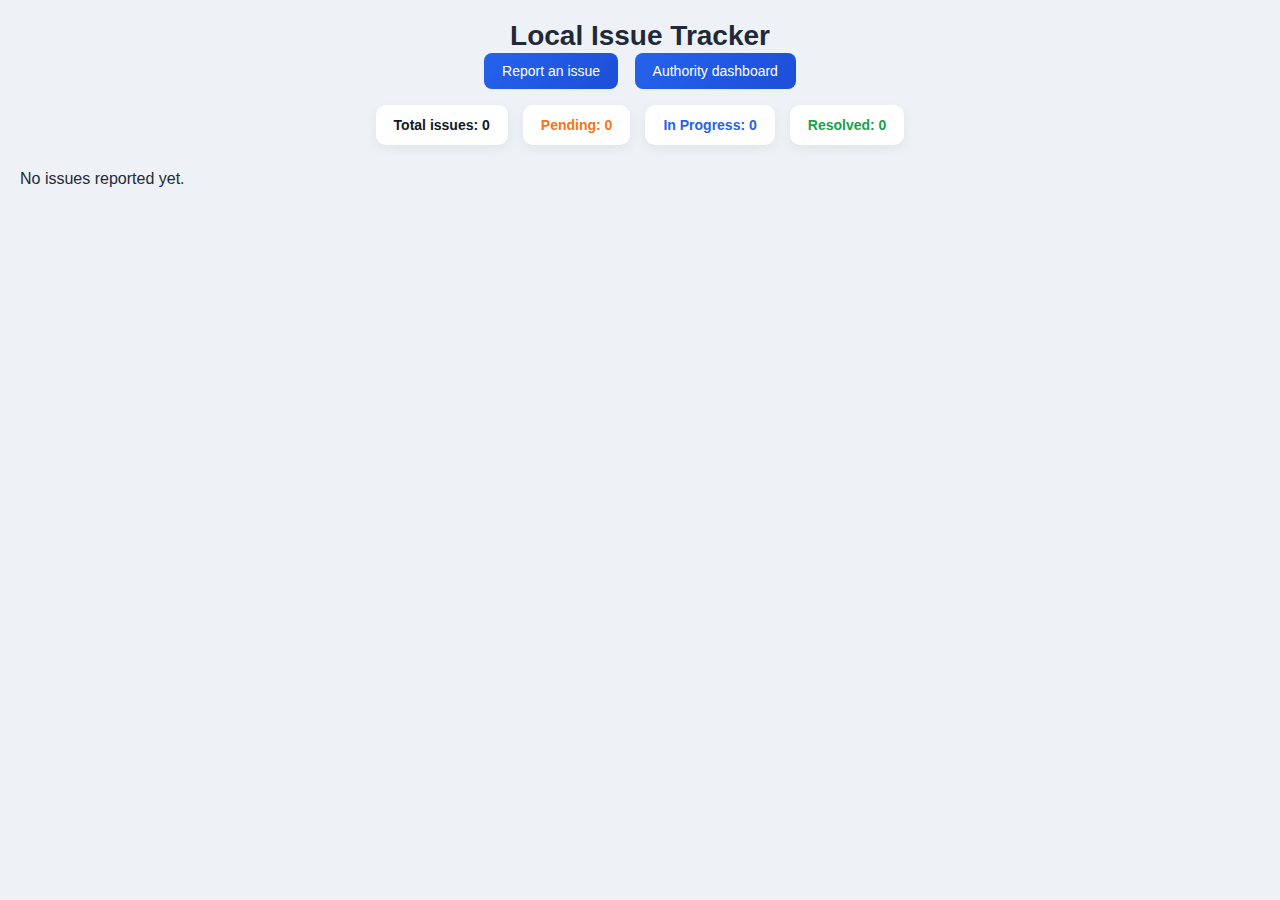
<file: index.html>
<!DOCTYPE html>
<html lang="en">
<head>
    <meta charset="UTF-8">
    <meta name="viewport" content="width=device-width, initial-scale=1.0">
    <title>Local Issue Tracker</title>
    <link rel="stylesheet"
    href="style.css">
</head>
<body>
    <h1>Local Issue Tracker</h1>

    <div class="top-buttons">
        <a href="report.html">Report an issue</a>
        <a href = "admin.html">Authority dashboard</a>
    </div>

<div id="status-summary" class="summary-bar">
  <div class="summary-item total">Total issues: <span id="totalCount">0</span></div>
  <div class="summary-item pending">Pending: <span id="pendingCount">0</span></div>
  <div class="summary-item in-progress">In Progress: <span id="progressCount">0</span></div>
  <div class="summary-item resolved">Resolved: <span id="resolvedCount">0</span></div>
</div>

    <div id="issueList"></div>
    <script src="app.js"></script>
</body>
</html>
</file>
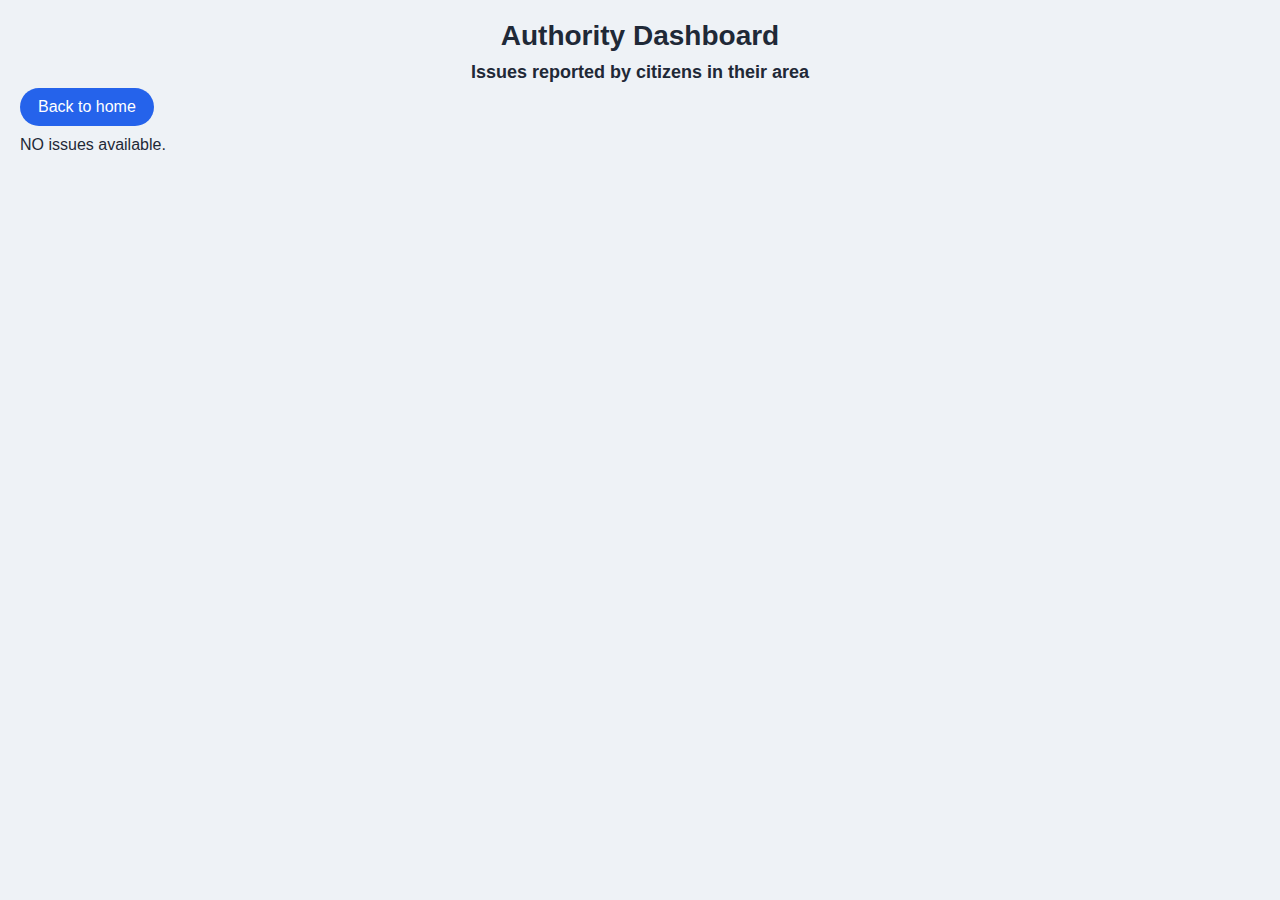
<file: admin.html>
<!DOCTYPE html>
<html lang="en">
<head>
    <meta charset="UTF-8">
    <meta name="viewport" content="width=device-width, initial-scale=1.0">
    <title>Authority dashboard</title>
    <link rel="stylesheet"
    href="style.css">
</head>
<body>
      <h1>Authority Dashboard</h1>
    <center>
<h3>Issues reported by citizens in their area</h3>
    </center>        
    
    <a href="index.html" class ="back-btn"> Back to home </a>
    <div id="adminIssueList"></div>
    <script src="admin.js"></script>
</body>
</html>
</file>
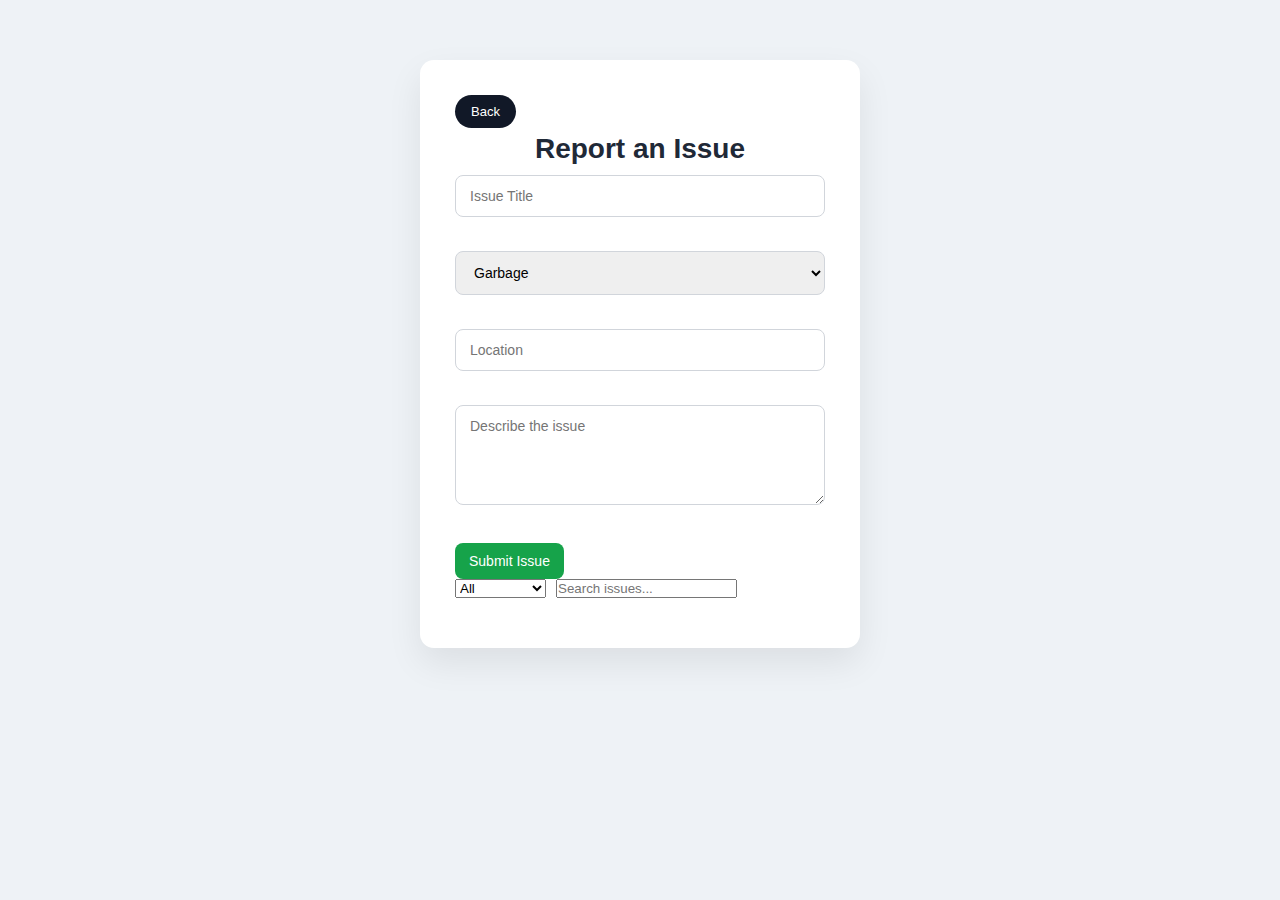
<file: report.html>
<!DOCTYPE html>
<html>
<head>
  <title>Report Issue</title>
  <link rel="stylesheet" href="style.css">
</head>
<body>
<div class="page-wrapper">
    <div class="form-card">
      <a href="index.html" class="back-btn1">Back</a>
  <h1>Report an Issue</h1>

  <form id="issueForm" onsubmit="return false;">


    <input type="text" id="title" placeholder="Issue Title" required><br><br>

    <select id="category">
      <option>Garbage</option>
      <option>Road</option>
      <option>Water</option>
      <option>Streetlight</option>
      <option>Safety</option>
    </select><br><br>

    <input type="text" id="location" placeholder="Location" required><br><br>

    <textarea id="description" placeholder="Describe the issue" required></textarea><br><br>

    <button type="submit">Submit Issue</button>
  </form>

  <script src="app.js"></script>
  <!-- FILTER & SEARCH -->
<div class="toolbar">
  <select id="filter">
    <option>All</option>
    <option>Pending</option>
    <option>In Progress</option>
    <option>Resolved</option>
  </select>

  <input id="search" placeholder="Search issues...">
</div>
</body>
</html>
</file>
<file: style.css>
/* ================== GLOBAL RESET ================== */
* {
  margin: 0;
  padding: 0;
  box-sizing: border-box;
  font-family: "Inter", "Segoe UI", sans-serif;
}

/* ================== BODY ================== */
body {
  background: #eef2f6;
  min-height: 100vh;
  padding: 20px;
  color: #1f2937;
}

/* ================== HEADINGS ================== */
h1 {
  text-align: center;
  font-size: 28px;
  font-weight: 700;
  margin-bottom: 10px;
}

h3 {
  font-size: 18px;
  font-weight: 600;
  margin-bottom: 5px;
}

/* ================== TOP BUTTONS ================== */
.top-buttons {
  text-align: center;
  margin-bottom: 25px;
}

.top-buttons a {
  text-decoration: none;
  background: linear-gradient(135deg, #2563eb, #1d4ed8);
  color: #ffffff;
  padding: 10px 18px;
  margin: 6px;
  border-radius: 8px;
  font-size: 14px;
  font-weight: 500;
  transition: 0.25s ease;
}

.top-buttons a:hover {
  background: linear-gradient(135deg, #1e40af, #1d4ed8);
  transform: translateY(-2px);
}

/* ================== SUMMARY BAR ================== */
.summary-bar {
  display: flex;
  justify-content: center;
  gap: 15px;
  margin-bottom: 25px;
  flex-wrap: wrap;
}

.summary-item {
  background: #ffffff;
  padding: 12px 18px;
  border-radius: 10px;
  font-weight: 600;
  box-shadow: 0 4px 12px rgba(0,0,0,0.06);
  font-size: 14px;
}

.summary-item.pending {
  color: #f97316;
}

.summary-item.in-progress {
  color: #2563eb;
}

.summary-item.resolved {
  color: #16a34a;
}

.summary-item.total {
  color: #111827;
}

/* ================== ISSUE CARD ================== */
.issue-card {
  background: #ffffff;
  padding: 18px;
  margin-bottom: 15px;
  border-radius: 12px;
  box-shadow: 0 10px 25px rgba(0,0,0,0.07);
  position: relative;
  transition: 0.25s ease;
}

.issue-card:hover {
  transform: translateY(-3px);
}

/* ================== ISSUE TIME ================== */
.issue-time {
  position: absolute;
  top: 12px;
  right: 15px;
  font-size: 13px;
  font-weight: 500;
  color: #6b7280;
}

/* ================== STATUS COLORS ================== */
.status {
  font-weight: 600;
}

.Pending {
  color: #f97316;
}

.InProgress {
  color: #2563eb;
}

.Resolved {
  color: #16a34a;
}

.Overdue {
  color: #dc2626;
}

/* ================== BUTTON ================== */
button {
  padding: 10px 14px;
  background: #16a34a;
  color: white;
  border: none;
  border-radius: 8px;
  font-size: 14px;
  font-weight: 500;
  cursor: pointer;
  transition: 0.25s ease;
}

button:hover {
  background: #15803d;
  transform: scale(1.03);
}

/* ================== FORM WRAPPER ================== */
.page-wrapper {
  display: flex;
  justify-content: center;
  align-items: center;
  padding: 40px 20px;
}

/* ================== FORM CARD ================== */
.form-card {
  background: #ffffff;
  width: 100%;
  max-width: 440px;
  padding: 35px;
  border-radius: 14px;
  box-shadow: 0 15px 35px rgba(0,0,0,0.08);
}

/* ================== FORM TITLE ================== */
.form-title {
  text-align: center;
  margin-bottom: 25px;
  font-size: 22px;
  font-weight: 700;
  color: #111827;
}

/* ================== FORM INPUTS ================== */
form input,
form select,
form textarea {
  width: 100%;
  padding: 12px 14px;
  margin-bottom: 16px;
  border-radius: 8px;
  border: 1px solid #d1d5db;
  font-size: 14px;
  transition: 0.2s ease;
}

form textarea {
  min-height: 100px;
  resize: vertical;
}

form input:focus,
form select:focus,
form textarea:focus {
  outline: none;
  border-color: #2563eb;
  box-shadow: 0 0 0 3px rgba(37,99,235,0.15);
}

/* ================== SUBMIT BUTTON ================== */
.submit-btn {
  width: 100%;
  padding: 12px;
  background: linear-gradient(135deg, #16a34a, #15803d);
  color: white;
  font-size: 15px;
  font-weight: 600;
  border: none;
  border-radius: 10px;
  cursor: pointer;
  transition: 0.25s ease;
}

.submit-btn:hover {
  background: linear-gradient(135deg, #15803d, #166534);
}

/* ================== BACK BUTTON ================== */
.back-btn {
  display: inline-block;
  margin-bottom: 10px;
  padding: 10px 18px;
  background: #2563eb;
  color: white;
  text-decoration: none;
  font-weight: 500;
  border-radius: 20px;
  transition: 0.2s ease;
}

.back-btn:hover {
  background: #1e40af;
}

/* ================== ALT BACK BUTTON ================== */
.back-btn1 {
  display: inline-block;
  margin-bottom: 5px;
  padding: 9px 16px;
  border-radius: 20px;
  background: #111827;
  color: #ffffff;
  text-decoration: none;
  font-size: 13px;
  font-weight: 500;
}

.back-btn1:hover {
  background: #000000;
}

.fade {
  animation: fadeIn .4s ease;
}

@keyframes fadeIn {
  from {opacity:0; transform: translateY(10px);}
  to {opacity:1;}
}

.controls button {
  margin:5px;
  padding:6px 10px;
  border:none;
  border-radius:5px;
  cursor:pointer;
}

.controls .danger {
  background:#dc3545;
  color:white;
}

.status.Pending {color:#ffc107;}
.status.InProgress {color:#17a2b8;}
.status.Resolved {color:#28a745;}

.toolbar{
  display:flex;
  gap:10px;
  margin-bottom:15px;
}
</file>
